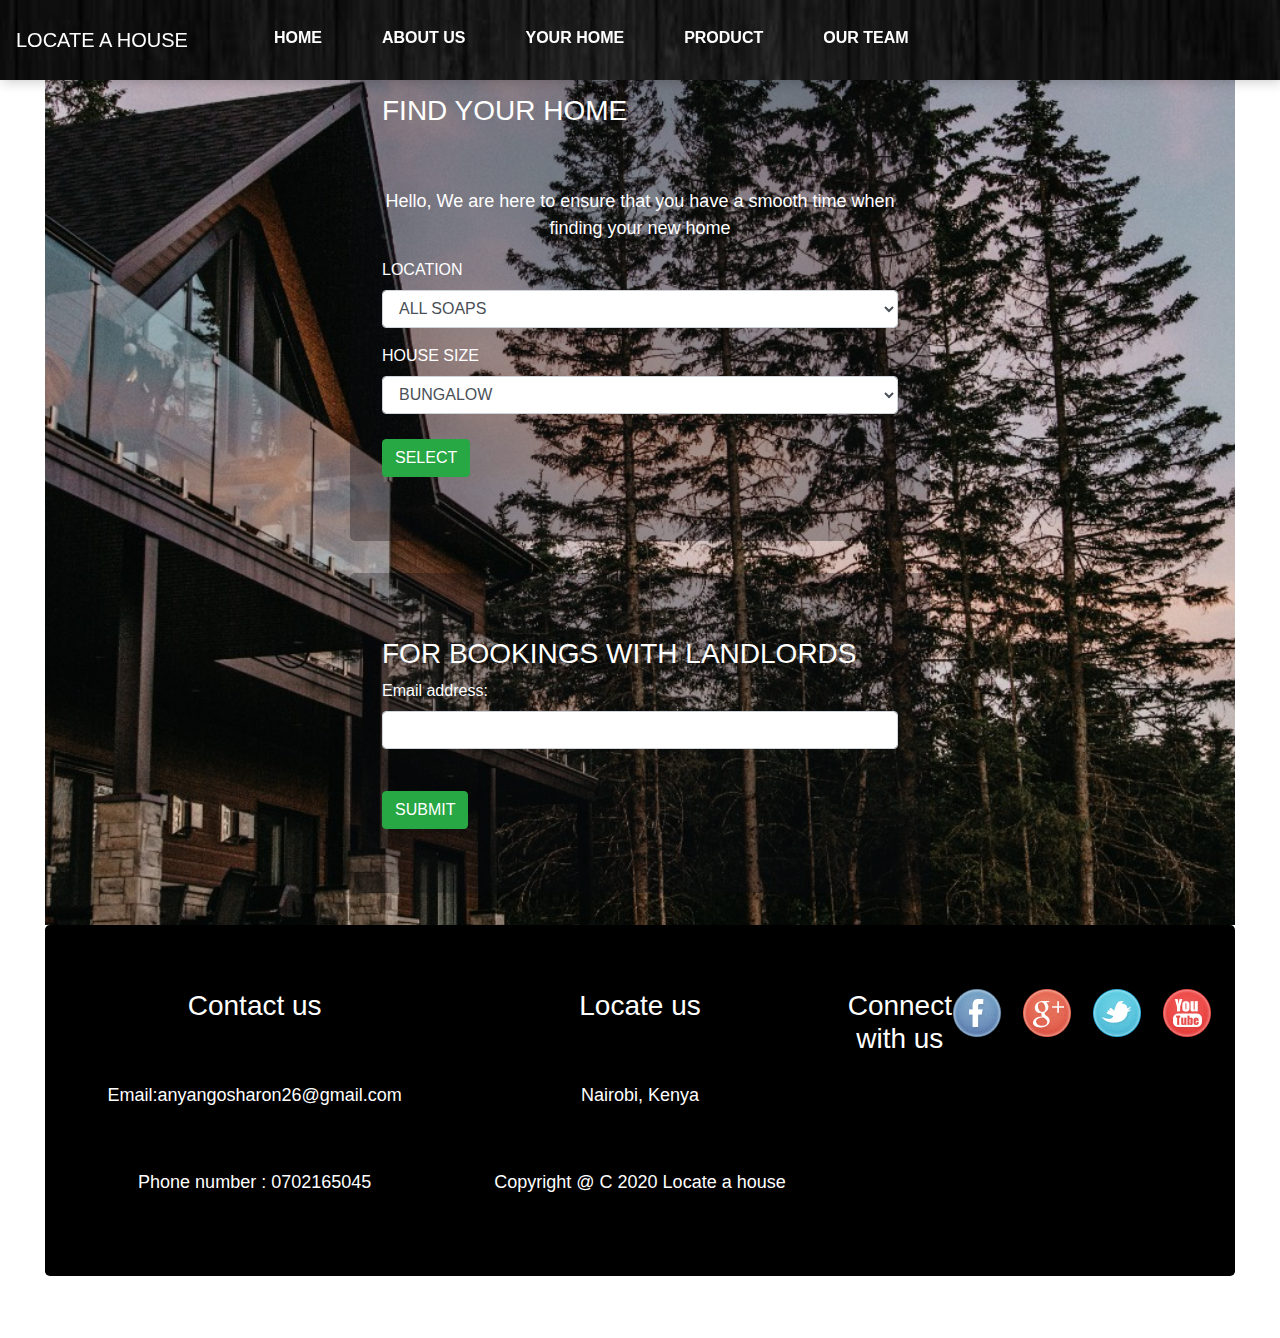
<file: forms.html>
<!DOCTYPE html>
<html>

<head>
    <link rel="stylesheet" href="https://stackpath.bootstrapcdn.com/bootstrap/4.5.2/css/bootstrap.min.css" integrity="sha384-JcKb8q3iqJ61gNV9KGb8thSsNjpSL0n8PARn9HuZOnIxN0hoP+VmmDGMN5t9UJ0Z" crossorigin="anonymous">
    <link href="//cdn-images.mailchimp.com/embedcode/classic-10_7.css" rel="stylesheet" type="text/css">
    <link href="css/forms.css" rel="stylesheet" type="text/css" media="all">
    <link rel="stylesheet" href="landing.css">
    <link rel="stylesheet" href="css/about.css">
    <script src="https://code.jquery.com/jquery-3.5.1.js" integrity="sha256-QWo7LDvxbWT2tbbQ97B53yJnYU3WhH/C8ycbRAkjPDc=" crossorigin="anonymous"></script>
    <link rel="stylesheet" href="https://use.fontawesome.com/releases/v5.8.1/css/all.css" integrity="sha384-50oBUHEmvpQ+1lW4y57PTFmhCaXp0ML5d60M1M7uH2+nqUivzIebhndOJK28anvf" crossorigin="anonymous">

    <title></title>
</head>

<body>
    <nav class="navbar navbar-expand-sm bg-success navbar-dark fixed-top">
        <a href="index.html" class="navbar-brand ">LOCATE A HOUSE<span class='fa-stack'><i class='far fa-square fa-stack-2x'></i><i
    class='fas fa-home fa-spin fa-stack-1x'></i></span></i></a>
        <button class="navbar-toggler" type="button" data-toggle="collapse" data-target="#collapsibleNavbar">
    <span class="navbar-toggler-icon"></span>
  </button>
        <div class="collapse navbar-collapse align-items-center" id="collapsibleNavbar">
            <ul>
                <li><a class="Title" href="index.html"><i class="fas fa-home"></i>HOME</a></li>
                <li><a class="Title" href="about.html">ABOUT US <i class="fas fa-info"></i></a></li>
                <li><a class="Title" href="forms.html"><i class="fas fa-search"></i>YOUR HOME</a></li>
                <li><a class="Title" href="product.html">PRODUCT<i class="fas fa-shopping-cart"></i></a></li>
                <li><a class="Title" href="teams.html"><i class="fas fa-users"></i>OUR TEAM</a></li>
            </ul>
        </div>
    </nav>
    <div class="container-fluid">
        <div class="home2">
            <form id="house">
                <div class="row">
                    <div class="col-md-3"></div>
                    <div class="col-md-6">
                        <div class="jumbotron text-white">
                            <div>
                                <span class='fa-stack fa-lg'>
                                <i class='far fa-square fa-stack-2x'></i>
                                <i class='fas fa-home fa-spin fa-stack-1x'></i>
                            </span>
                            </div>
                            <h3>FIND YOUR HOME</h3>
                            <p>Hello, We are here to ensure that you have a smooth time when finding your new home</p>

                            <div class="form-group">
                                <label for="location"><i class="fa fa-map-marker" aria-hidden="true"></i>LOCATION</label>
                                <select class="form-control" id="location" required>
                                <option value="ALLSOAPS">ALL SOAPS </option>
                                <option>RONGAI</option>
                                <option>NGONG</option>
                                <option>KINOO</option>
                                <option>KANGEMI</option>
                                <option>KAHAWA-WENDANI</option>
                                <option>KAHAWA-SUKARI</option>
                            </select>
                            </div>
                            <label for="house-size"><span class='fa-stack'><i class='far fa-square fa-stack-2x'></i><i
                                    class='fas fa-home fa-spin fa-stack-1x'></i></span></i>HOUSE SIZE</label>
                            <select class="form-control" id="house-size" required>
                            <option value="BUNGALOW">BUNGALOW</option>
                            <option value="TWO-BEDROOM">TWO BEDROOM</option>
                            <option value="ONE-BEDROOM">ONE BEDROOM</option>
                            <option value="BEDSITTER">BEDSITTER</option>
                            <option value="SINGLE">SINGLE</option>
                        </select>
                            <div>
                                <button type="submit" class="btn btn-success" id="select">SELECT</button>
                            </div>
                        </div>
                    </div>
                    <div class="col-md-3"></div>
                </div>

            </form>

            <div class="row">
                <div class="col-md-3"></div>
                <div class="col-md-6">
                    <div class="jumbotron text-white">
                        <h3>FOR BOOKINGS WITH LANDLORDS</h3>
                        <form action="https://gmail.us2.list-manage.com/subscribe?u=aec39503ac1341d4413de3fe5&id=a655b6de3b" method="POST">
                            <div class="form-group">
                                <label for="email"><i class="fas fa-envelope"></i>Email address:</label>
                                <input type="email" value="" name="EMAIL" class="form-control" id="mce-EMAIL" required>
                            </div>
                            <div>
                                <button type="submit" class="btn btn-success" id="select">SUBMIT</button>
                            </div>
                        </form>
                    </div>
                </div>
                <div class="col-md-3"></div>
            </div>
        </div>

        <div id="contact">

            <div class="jumbotron">
                <div class="row">
                    <div class="col-md-4">
                        <h3>Contact us</h3>
                        <p> Email:anyangosharon26@gmail.com</p>
                        <p> Phone number : 0702165045</p>
                    </div>
                    <div class="col-md-4">
                        <h3>Locate us</h3>
                        <P>Nairobi, Kenya</P>
                        <p> Copyright @ C 2020 Locate a house</p>
                    </div>
                    <div class="col-md-4">
                        <div class="foot">
                            <h3>Connect with us</h3>
                            <div id="icon">
                                <div class="icon">
                                    <a href=" "><img src="about img/facebook.png" alt=" "></a>
                                </div>
                                <br>
                                <div class="icon">
                                    <a href=" "><img src="about img/g_plus.png" alt=" "></a>
                                </div>
                                <br>
                                <div class="icon">
                                    <a href=" "><img src="about img/twitter.png" alt=" "></a>
                                </div>
                                <div class="icon">
                                    <a href=" "><img src="about img/you_tube.png" alt=" "></a>
                                </div>
                            </div>
                        </div>
                    </div>
                </div>
            </div>
        </div>
    </div>
    </div>
    <script src="jquery-3.5.1.js "></script>
    <script src="js/forms.js "></script>
</body>

</html>
</file>
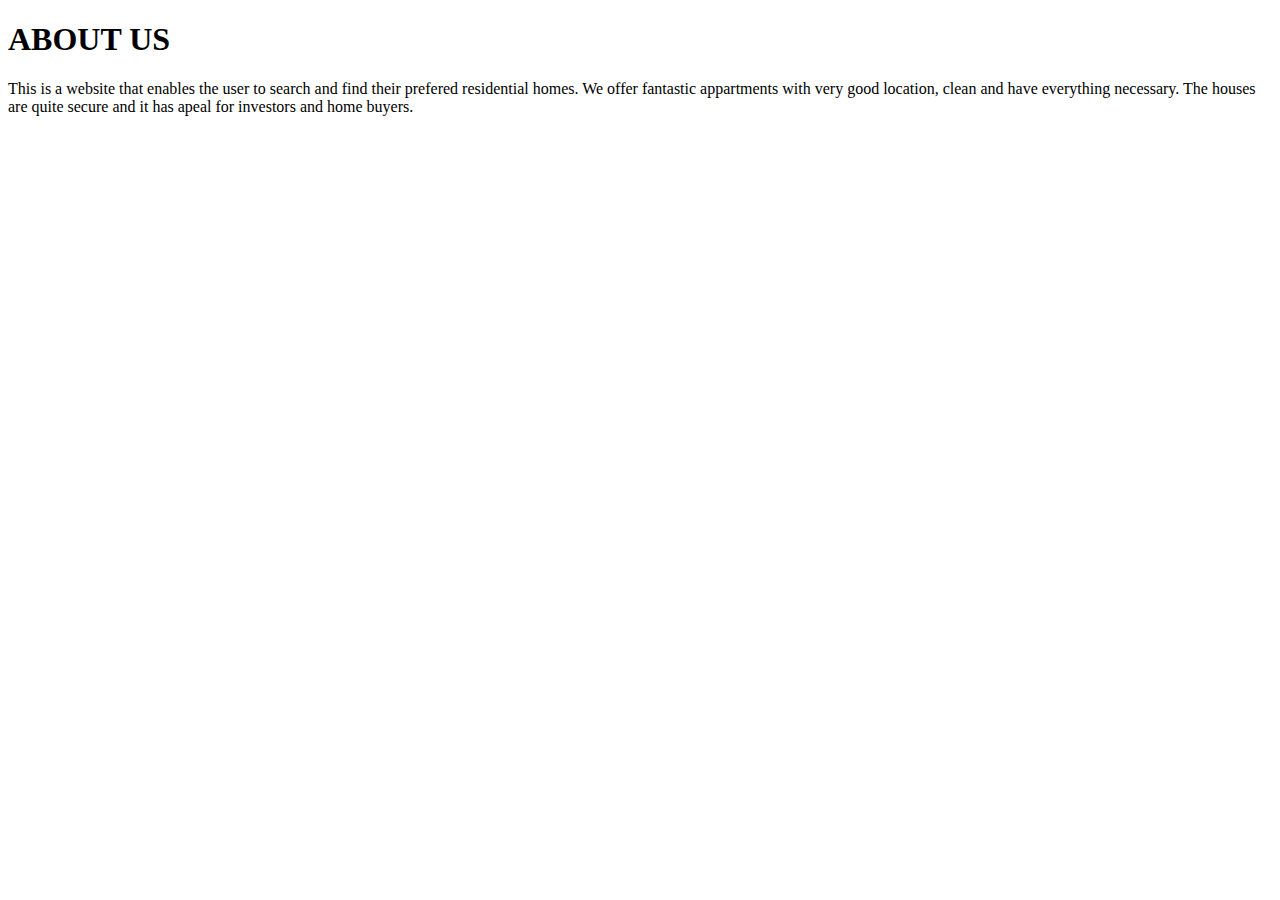
<file: land.html>
<!DOCTYPE html>
<html lang="en">
<head>
    <meta charset="UTF-8">
    <meta name="viewport" content="width=device-width, initial-scale=1.0">
    <title>LOCATE A HOUSE</title>
</head>
<body>
    <div id="about">
        <h1>ABOUT US</h1>
        <p>This is a website that enables the user to search and find their prefered residential homes.
            We offer fantastic appartments with very good location, clean and have everything necessary.
            The houses are quite secure and it has apeal for investors and home buyers.
        </p>
    </div>
</body>
</html>
</file>
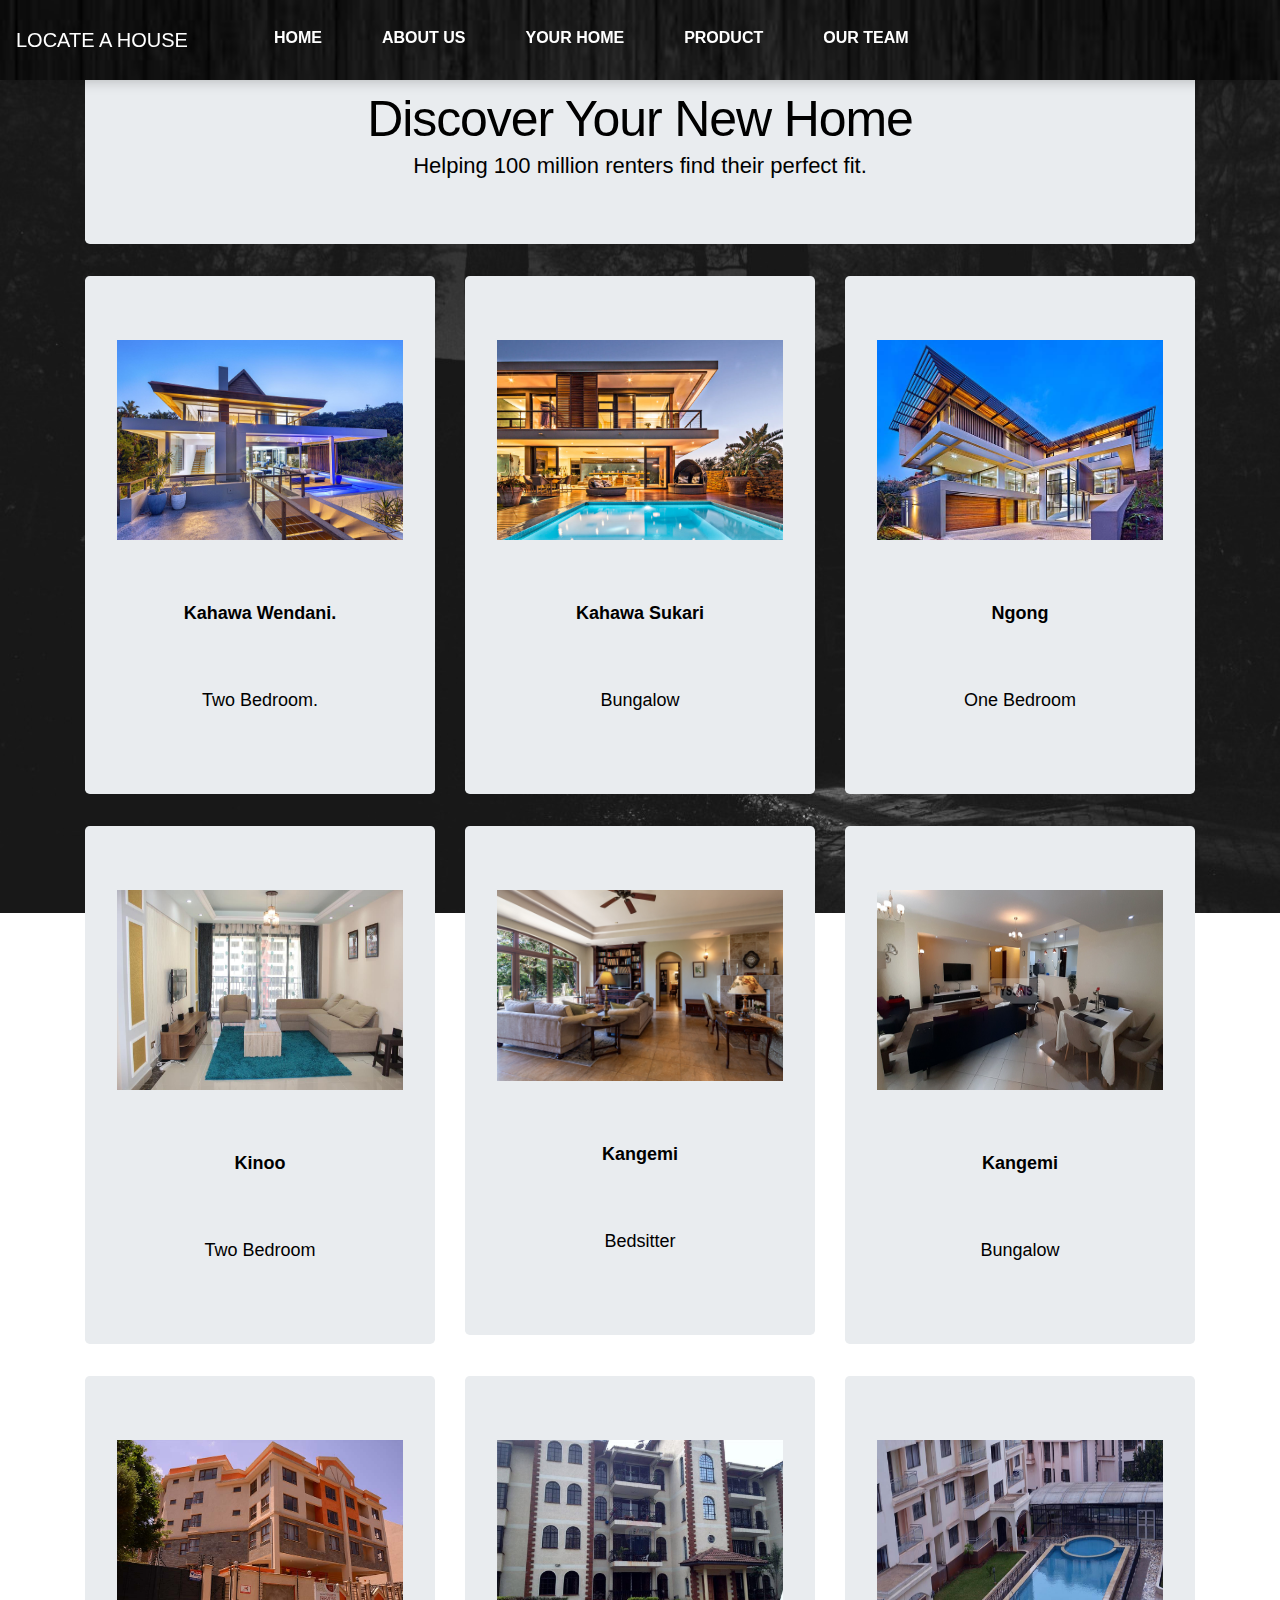
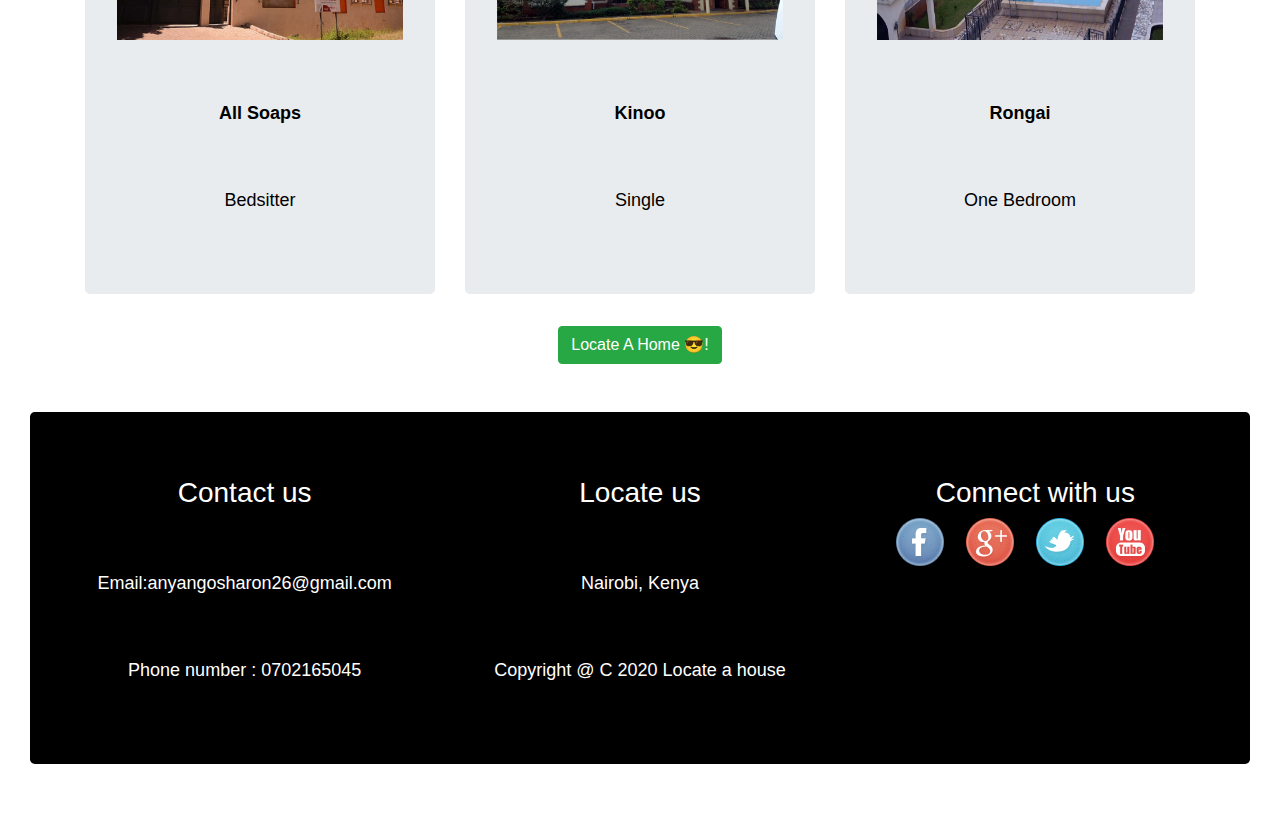
<file: product.html>
<!DOCTYPE <!DOCTYPE html>
<!--[if lt IE 7]>      <html class="no-js lt-ie9 lt-ie8 lt-ie7"> <![endif]-->
<!--[if IE 7]>         <html class="no-js lt-ie9 lt-ie8"> <![endif]-->
<!--[if IE 8]>         <html class="no-js lt-ie9"> <![endif]-->
<!--[if gt IE 8]>      <html class="no-js"> <!--<![endif]-->
<html>

<head>
    <meta charset="utf-8">
    <meta http-equiv="X-UA-Compatible" content="IE=edge">
    <title></title>
    <meta name="description" content="">
    <link rel="stylesheet" href="https://use.fontawesome.com/releases/v5.8.1/css/all.css" integrity="sha384-50oBUHEmvpQ+1lW4y57PTFmhCaXp0ML5d60M1M7uH2+nqUivzIebhndOJK28anvf" crossorigin="anonymous">
    <meta name="viewport" content="width=device-width, initial-scale=1">
    <link rel="stylesheet" href="p_css/bootstrap.css">
    <link rel="stylesheet" href="landing.css">
    <link rel="stylesheet" href="css/about.css">
    <link rel="stylesheet" href="p_css/product.css">
</head>

<body>
    <nav class="navbar navbar-expand-sm bg-success navbar-dark fixed-top">
        <a href="index.html" class="navbar-brand ">LOCATE A HOUSE<span class='fa-stack'><i
          class='far fa-square fa-stack-2x'></i><i class='fas fa-home fa-spin fa-stack-1x'></i></span></i></a>
        <button class="navbar-toggler" type="button" data-toggle="collapse" data-target="#collapsibleNavbar">
      <span class="navbar-toggler-icon"></span>
    </button>
        <div class="collapse navbar-collapse align-items-center" id="collapsibleNavbar">
            <ul>
                <li><a class="Title" href="index.html"><i class="fas fa-home"></i>HOME</a></li>
                <li><a class="Title" href="about.html">ABOUT US <i class="fas fa-info"></i></a></li>
                <li><a class="Title" href="forms.html"><i class="fas fa-search"></i>YOUR HOME</a></li>
                <li><a class="Title" href="product.html">PRODUCT<i class="fas fa-shopping-cart"></i></a></li>
                <li><a class="Title" href="teams.html"><i class="fas fa-users"></i>OUR TEAM</a></li>
            </ul>
        </div>
    </nav>
    <div class="container">

        <div class="jumbotron">
            <h1>Discover Your New Home</h1>
            <h2>Helping 100 million renters find their perfect fit.</h2>
        </div>
    </div>


    <div class="container">
        <div class="row">
            <div class="col-md-4">
                <div class="jumbotron">
                    <div class="pic1-showing">
                        <span class="click1"><img src="p_images/image1.jpg" alt="Snow" style="width:100%" class="img1"></span>
                    </div>

                    <div class="pic1-hidden">
                        <span class="click1">
                                <p><b>Kahawa Wendani.</b></p>
                              <p>Two Bedroom.</p> </span>
                    </div>
                </div>
            </div>
            <div class="col-md-4">
                <div class="jumbotron">
                    <div class="pic2-showing">
                        <span class="click2"> <img src="p_images/image2.jpg" alt="Snow" style="width:100%" class="img1"></span>
                    </div>
                    <div class="pic2-hidden">
                        <span class="click2">
              <p><b>Kahawa Sukari</b></p>
              <p>Bungalow</p>
            </span>
                    </div>
                </div>
            </div>
            <div class="col-md-4">
                <div class="jumbotron">
                    <div class="pic3-showing">
                        <span class="click3"> <img src="p_images/image3.jpg" alt="Snow" style="width:100%" class="img1"></span>
                    </div>
                    <div class="pic3-hidden">
                        <span class="click3">
              <p><b>Ngong</b></p>
              <p>One Bedroom</p>
            </span>
                    </div>
                </div>
            </div>
        </div>
    </div>
    <div class="container">
        <div class="row">
            <div class="col-md-4">
                <div class="jumbotron">
                    <div class="pic4-showing">
                        <span class="click4"> <img src="p_images/image4.jpg" alt="Snow" style="width:100%" class="img1"></span>
                    </div>
                    <div class="pic4-hidden">
                        <span class="click4">
              <p><b>Kinoo</b></p>
              <p>Two Bedroom</p>
            </span>
                    </div>
                </div>
            </div>
            <div class="col-md-4">
                <div class="jumbotron">
                    <div class="pic5-showing">
                        <span class="click5"> <img src="p_images/image5.jpg" alt="Snow" style="width:100%"></span>
                    </div>
                    <div class="pic5-hidden">
                        <span class="click5">
              <p><b>Kangemi</b></p>
              <p>Bedsitter</p>
            </span>
                    </div>
                </div>
            </div>
            <div class="col-md-4">
                <div class="jumbotron">
                    <div class="pic6-showing">
                        <span class="click6"> <img src="p_images/image6.jpg" alt="Snow" style="width:100%" class="img1"></span>
                    </div>
                    <div class="pic6-hidden">
                        <span class="click6">
                            <p><b>Kangemi</b></p>
                            <p>Bungalow</p>
            </span>
                    </div>
                </div>
            </div>
        </div>
    </div>

    <div class="container">
        <div class="row">
            <div class="col-md-4">
                <div class="jumbotron">
                    <div class="pic7-showing">
                        <span class="click7"> <img src="p_images/image7.jpg" alt="Snow" style="width:100%" class="img1"></span>
                    </div>
                    <div class="pic7-hidden">
                        <span class="click7">
              <p><b>All Soaps</b></p>
              <p>Bedsitter</p>
            </span>
                    </div>
                </div>
            </div>
            <div class="col-md-4">
                <div class="jumbotron">
                    <div class="pic8-showing">
                        <span class="click8"> <img src="p_images/image8.jpg" alt="Snow" style="width:100%" class="img1"></span>
                    </div>
                    <div class="pic8-hidden">
                        <span class="click8">
              <p><b>Kinoo</b></p>
              <p>Single</p>
            </span>
                    </div>
                </div>
            </div>
            <div class="col-md-4">
                <div class="jumbotron">
                    <div class="pic9-showing">
                        <span class="click9"> <img src="p_images/image9.jpg" alt="Snow" style="width:100%" class="img1"></span>
                    </div>
                    <div class="pic9-hidden">
                        <span class="click9">
              <p><b>Rongai</b></p>
              <p>One Bedroom</p>
            </span> </div>
                </div>
            </div>
        </div>
    </div>

    <div class="anime">
        <a href="forms.html"><button class="btn btn-success" type="button">Locate A Home
          &#128526;!</button></a>
    </div>
    <br>
    <br>
    <div id="contact">

        <div class="jumbotron">
            <div class="row">
                <div class="col-md-4">
                    <h3>Contact us</h3>
                    <p> Email:anyangosharon26@gmail.com</p>
                    <p> Phone number : 0702165045</p>
                </div>
                <div class="col-md-4">
                    <h3>Locate us</h3>
                    <P>Nairobi, Kenya</P>
                    <p> Copyright @ C 2020 Locate a house</p>
                </div>
                <div class="col-md-4">

                    <h3>Connect with us</h3>
                    <div id="icon">
                        <div class="icon">
                            <a href=""><img src="about img/facebook.png" alt=""></a>
                        </div>
                        <br>
                        <div class="icon">
                            <a href=""><img src="about img/g_plus.png" alt=""></a>
                        </div>
                        <br>
                        <div class="icon">
                            <a href=""><img src="about img/twitter.png" alt=""></a>
                        </div>
                        <div class="icon">
                            <a href=""><img src="about img/you_tube.png" alt=""></a>
                        </div>
                    </div>
                </div>
            </div>
        </div>
    </div>
    <script src="p_js/jquery-3.5.1.js" async defer></script>
    <script src="p_js/p_script.js" async defer></script>
</body>

</html>
</file>
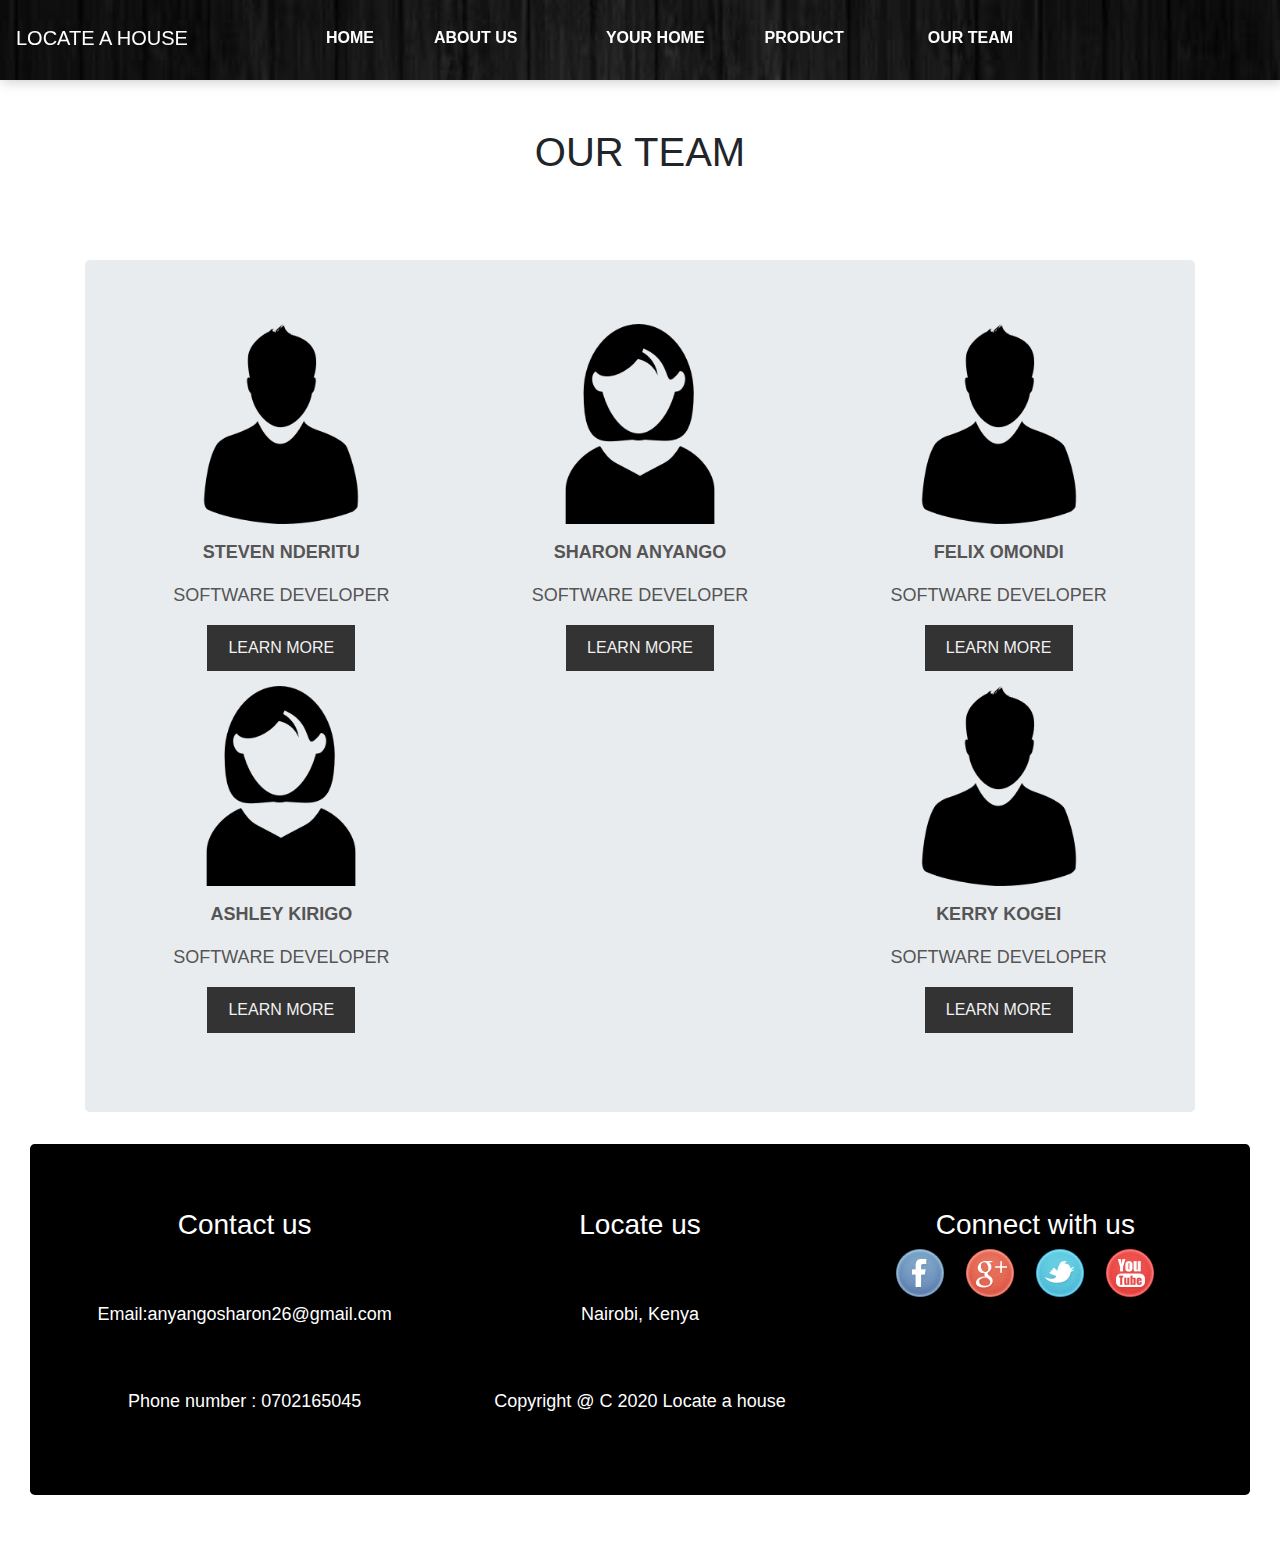
<file: teams.html>
<!DOCTYPE html>
<!--[if lt IE 7]>      <html class="no-js lt-ie9 lt-ie8 lt-ie7"> <![endif]-->
<!--[if IE 7]>         <html class="no-js lt-ie9 lt-ie8"> <![endif]-->
<!--[if IE 8]>         <html class="no-js lt-ie9"> <![endif]-->
<!--[if gt IE 8]>      <html class="no-js"> <!--<![endif]-->
<html>

<head>
    <meta charset="utf-8">
    <meta http-equiv="X-UA-Compatible" content="IE=edge">
    <title></title>
    <meta name="description" content="">
    <meta name="viewport" content="width=device-width, initial-scale=1">
    <link rel="stylesheet" href="https://use.fontawesome.com/releases/v5.8.1/css/all.css" integrity="sha384-50oBUHEmvpQ+1lW4y57PTFmhCaXp0ML5d60M1M7uH2+nqUivzIebhndOJK28anvf" crossorigin="anonymous">
    <link rel="stylesheet" href="https://stackpath.bootstrapcdn.com/font-awesome/4.7.0/css/font-awesome.min.css" integrity="sha384-wvfXpqpZZVQGK6TAh5PVlGOfQNHSoD2xbE+QkPxCAFlNEevoEH3Sl0sibVcOQVnN" crossorigin="anonymous">
    <link rel="stylesheet" href="bootstrap.min.css">
    <link rel="stylesheet" href="landing.css">
    <link rel="stylesheet" href="css/about.css">
    <link rel="stylesheet" href="teams.css">
</head>

<body>

    <nav class="navbar navbar-expand-sm bg-success navbar-dark fixed-top">
        <a href="index.html" class="navbar-brand ">LOCATE A HOUSE<span class='fa-stack'><i class='far fa-square fa-stack-2x'></i><i
    class='fas fa-home fa-spin fa-stack-1x'></i></span></i></a>
        <button class="navbar-toggler" type="button" data-toggle="collapse" data-target="#collapsibleNavbar">
    <span class="navbar-toggler-icon"></span>
  </button>
        <div class="collapse navbar-collapse align-items-center" id="collapsibleNavbar">
            <ul>
                <li><a class="Title" href="index.html"><i class="fas fa-home"></i>HOME</a></li>
                <li><a class="Title" href="about.html">ABOUT US <i class="fas fa-info"></i></a></li>
                <li><a class="Title" href="forms.html"><i class="fas fa-search"></i>YOUR HOME</a></li>
                <li><a class="Title" href="product.html">PRODUCT<i class="fas fa-shopping-cart"></i></a></li>
                <li><a class="Title" href="teams.html"><i class="fas fa-users"></i>OUR TEAM</a></li>
            </ul>
        </div>
    </nav>
    <!-- <div class="container"> -->
    <div class="avator">

        <div class="container">
            <h1>OUR TEAM</h1>
            <p></p>
            <br>
            <div class="jumbotron">
                <div class="row">

                    <div class="col-sm-4">
                        <div class="thumbnail">
                            <img src="male-avatar.png" alt="Paris">
                            <p><strong>STEVEN NDERITU</strong></p>
                            <p>SOFTWARE DEVELOPER</p>
                            <button class="btn">LEARN MORE</button>
                        </div>
                    </div>
                    <div class="col-sm-4">
                        <div class="thumbnail">
                            <img src="woman-avatar.png" alt="New York">
                            <p><strong>SHARON ANYANGO</strong></p>
                            <p>SOFTWARE DEVELOPER</p>
                            <button class="btn">LEARN MORE</button>
                        </div>
                    </div>
                    <div class="col-sm-4">
                        <div class="thumbnail">
                            <img src="male-avatar.png" alt="San Francisco">
                            <p><strong>FELIX OMONDI</strong></p>
                            <p>SOFTWARE DEVELOPER</p>
                            <button class="btn">LEARN MORE</button>
                        </div>
                    </div>
                </div>
                <div class="row">
                    <div class="col-sm-4">
                        <div class="thumbnail">
                            <img src="woman-avatar.png" alt="Paris">
                            <p><strong>ASHLEY KIRIGO</strong></p>
                            <p>SOFTWARE DEVELOPER</p>
                            <button class="btn">LEARN MORE</button>
                        </div>
                    </div>
                    <div class="col-sm-4"></div>
                    <div class="col-sm-4">
                        <div class="thumbnail">
                            <img src="male-avatar.png" alt="New York">
                            <p><strong>KERRY KOGEI</strong></p>
                            <p>SOFTWARE DEVELOPER</p>
                            <button class="btn">LEARN MORE</button>
                        </div>
                    </div>
                </div>
            </div>
        </div>
    </div>
    <div id="contact">

        <div class="jumbotron">
            <div class="row">
                <div class="col-md-4">
                    <h3>Contact us</h3>
                    <p> Email:anyangosharon26@gmail.com</p>
                    <p> Phone number : 0702165045</p>
                </div>
                <div class="col-md-4">
                    <h3>Locate us</h3>
                    <P>Nairobi, Kenya</P>
                    <p> Copyright @ C 2020 Locate a house</p>
                </div>
                <div class="col-md-4">

                    <h3>Connect with us</h3>
                    <div id="icon">
                        <div class="icon">
                            <a href=""><img src="about img/facebook.png" alt=""></a>
                        </div>
                        <br>
                        <div class="icon">
                            <a href=""><img src="about img/g_plus.png" alt=""></a>
                        </div>
                        <br>
                        <div class="icon">
                            <a href=""><img src="about img/twitter.png" alt=""></a>
                        </div>
                        <div class="icon">
                            <a href=""><img src="about img/you_tube.png" alt=""></a>
                        </div>
                    </div>
                </div>
            </div>
        </div>
    </div>

    <script src="" async defer></script>
    </div>
</body>

</html>
</file>
<file: css/forms.css>
.home2 {
    background-image: url("../imgn2.jpeg");
    background-repeat: no-repeat;
    background-size: cover;
    background-attachment: fixed;
    background-position: center;
}

.jumbotron {
    background-color: rgba(9, 11, 15, 0.3);
}

button {
    padding: 2%;
    margin-top: 5%;
}

.foot {
    display: flex;
}

#contact {
    color: #fff;
}
</file>
<file: landing.css>
.navbar {
        display: flex;
        justify-content: space-between;
        align-items: center;
        background-image: url("./p_images/back.jpg");
        box-shadow: 2px 2px 12px rgba(0, 0, 0, 0.2);
        /* padding: 0px 5%; */
        font-size: 2em;
        width: 100%;
        background-size: cover;
    }
    
    nav ul {
        display: flex;
    }
    /* .text-center {
    margin-left: 25%;
    margin-top: 5%;
    opacity: 1.0;
} */
    
    nav ul li a {
        margin: 30px;
        font-family: sans-serif;
        color: white;
        font-size: 15px;
        font-weight: 700;
    }
    
    ul {
        list-style: none;
    }
    
    .Title {
        font-size: 50% !important;
    }
    /*     
    .headers {
        padding-top: 10%;
    } */
    
    #Home {
        background-image: url("./p_images/pexels-sebastian-sørensen-731082.jpg");
        background-position: center;
        background-size: cover;
        background-repeat: no-repeat;
        height: 90vh;
        width: 100%;
    }
    
    .heading2 {
        color: white;
        font-size: 4em;
        text-align: center;
    }
    
    .heading {
        font-size: 2em;
        color: yellow;
        font-weight: bold;
    }
    
    .para {
        font-size: 1.2em;
    }
    
    .text-center {
        margin-left: 25%;
        margin-top: 5%;
        opacity: 1.0;
    }
    
    .arrow {
        position: relative;
        /* left: 50%; */
        top: 40%;
        margin-left: 45%;
        color: yellow;
    }
    
    .bounce {
        animation: bounce 2s infinite;
    }
    
    @keyframes bounce {
        0%,
        20%,
        50%,
        80%,
        100% {
            transform: translateY(0);
        }
        40% {
            transform: translateY(-35px);
        }
        60% {
            transform: translateY(-20px);
        }
    }
</file>
<file: css/about.css>
body {
    padding: 30px;
}

#about {
    font-size: 20px;
}

#contact .jumbotron {
    background-color: black;
    color: white;
}

#contact {
    text-align: center;
}

#icon {
    display: flex;
    justify-content: center;
}

#icon img {
    margin-right: 20px;
}

.abtu {
    padding: 20px;
    margin-top: 40px;
    text-align: center;
}

.abtu h1,
p {
    text-align: center;
    margin-top: 60px;
    font-size: 18px;
}
</file>
<file: p_css/product.css>
* {
    box-sizing: border-box;
}

.column {
    float: left;
    width: 33.33%;
    padding: 5px;
}

.row::after {
    content: "";
    clear: both;
    display: table;
}

.img1 {
    width: 300px;
    height: 200px;
}

h1 {
    font-size: 3.125rem;
    line-height: 3.125rem;
    margin-bottom: .5rem;
    letter-spacing: -1.1px;
    color: black;
    text-align: center;
}

h2 {
    font-size: 1.375rem;
    line-height: 1.75rem;
    margin-bottom: 1.75rem;
    letter-spacing: 0;
    color: black;
    text-align: center;
    margin: 0;
}


/* .jumbotron {
    background-image: url("../p_images/jtron.jpg");
    background-size: cover;
} */


/* .anime {
    margin: 0;
    padding: 0;
    width: 100%;
    height: 100vh;
    display: flex;
    flex-direction: row;
    justify-content: center;
    align-items: center;
    background: #000;
    background-image: url("../p_images/anime.jpg");
    background-size: cover;
} */

body {
    text-align: center;
    background-image: url("../darkstar.jpeg");
    background-position: center;
    background-size: cover;
    background-repeat: no-repeat;
    color: black;
    background-attachment: fixed;
}

.glow-on-hover {
    width: 220px;
    height: 50px;
    border: none;
    outline: none;
    /* color: #fff; */
    background: rgb(245, 6, 6);
    cursor: pointer;
    position: relative;
    z-index: 0;
    border-radius: 10px;
}

.glow-on-hover:before {
    content: '';
    background: linear-gradient(45deg, #ff0000, #ff7300, #fffb00, #48ff00, #00ffd5, #002bff, #7a00ff, #ff00c8, #ff0000);
    position: absolute;
    top: -2px;
    left: -2px;
    background-size: 400%;
    z-index: -1;
    filter: blur(5px);
    width: calc(100% + 4px);
    height: calc(100% + 4px);
    animation: glowing 20s linear infinite;
    opacity: 0;
    transition: opacity .3s ease-in-out;
    border-radius: 10px;
}

.glow-on-hover:active {
    color: #000
}

.glow-on-hover:active:after {
    background: transparent;
}

.glow-on-hover:hover:before {
    opacity: 1;
}

.glow-on-hover:after {
    z-index: -1;
    content: '';
    position: absolute;
    width: 100%;
    height: 100%;
    background: rgb(241, 5, 5);
    left: 0;
    top: 0;
    border-radius: 10px;
}

@keyframes glowing {
    0% {
        background-position: 0 0;
    }
    50% {
        background-position: 400% 0;
    }
    100% {
        background-position: 0 0;
    }
}

p {
    /* color: aliceblue; */
    /* font-style: italic; */
}

.icon img {
    width: 50px;
}


/* .pic1-hidden{
    display: none;
}
.pic2-hidden{
  display: none;
}
.pic3-hidden{
  display: none;
}
.pic4-hidden{
  display: none;
}
.pic5-hidden{
  display: none;
}
.pic6-hidden{
  display: none;
}
.pic7-hidden{
  display: none;
}
.pic8-hidden{
  display: none;
}
.pic9-hidden{
  display: none;
}
</file>
<file: teams.css>
/* Remove rounded borders from list */

.list-group-item:first-child {
    border-top-right-radius: 0;
    border-top-left-radius: 0;
}

.list-group-item:last-child {
    border-bottom-right-radius: 0;
    border-bottom-left-radius: 0;
}


/* Remove border and add padding to thumbnails */

.thumbnail {
    padding: 0 0 15px 0;
    border: none;
    border-radius: 0;
}

.thumbnail p {
    margin-top: 15px;
    color: #555;
}


/* Black buttons with extra padding and without rounded borders */

.btn {
    padding: 10px 20px;
    background-color: #333;
    color: #f1f1f1;
    border-radius: 0;
    transition: .2s;
}


/* On hover, the color of .btn will transition to white with black text */

.btn:hover,
.btn:focus {
    border: 1px solid #333;
    background-color: #fff;
    color: #000;
}

.thumbnail img {
    width: 200px;
}

.avator {
    margin-top: 8%;
    text-align: center;
}
</file>
